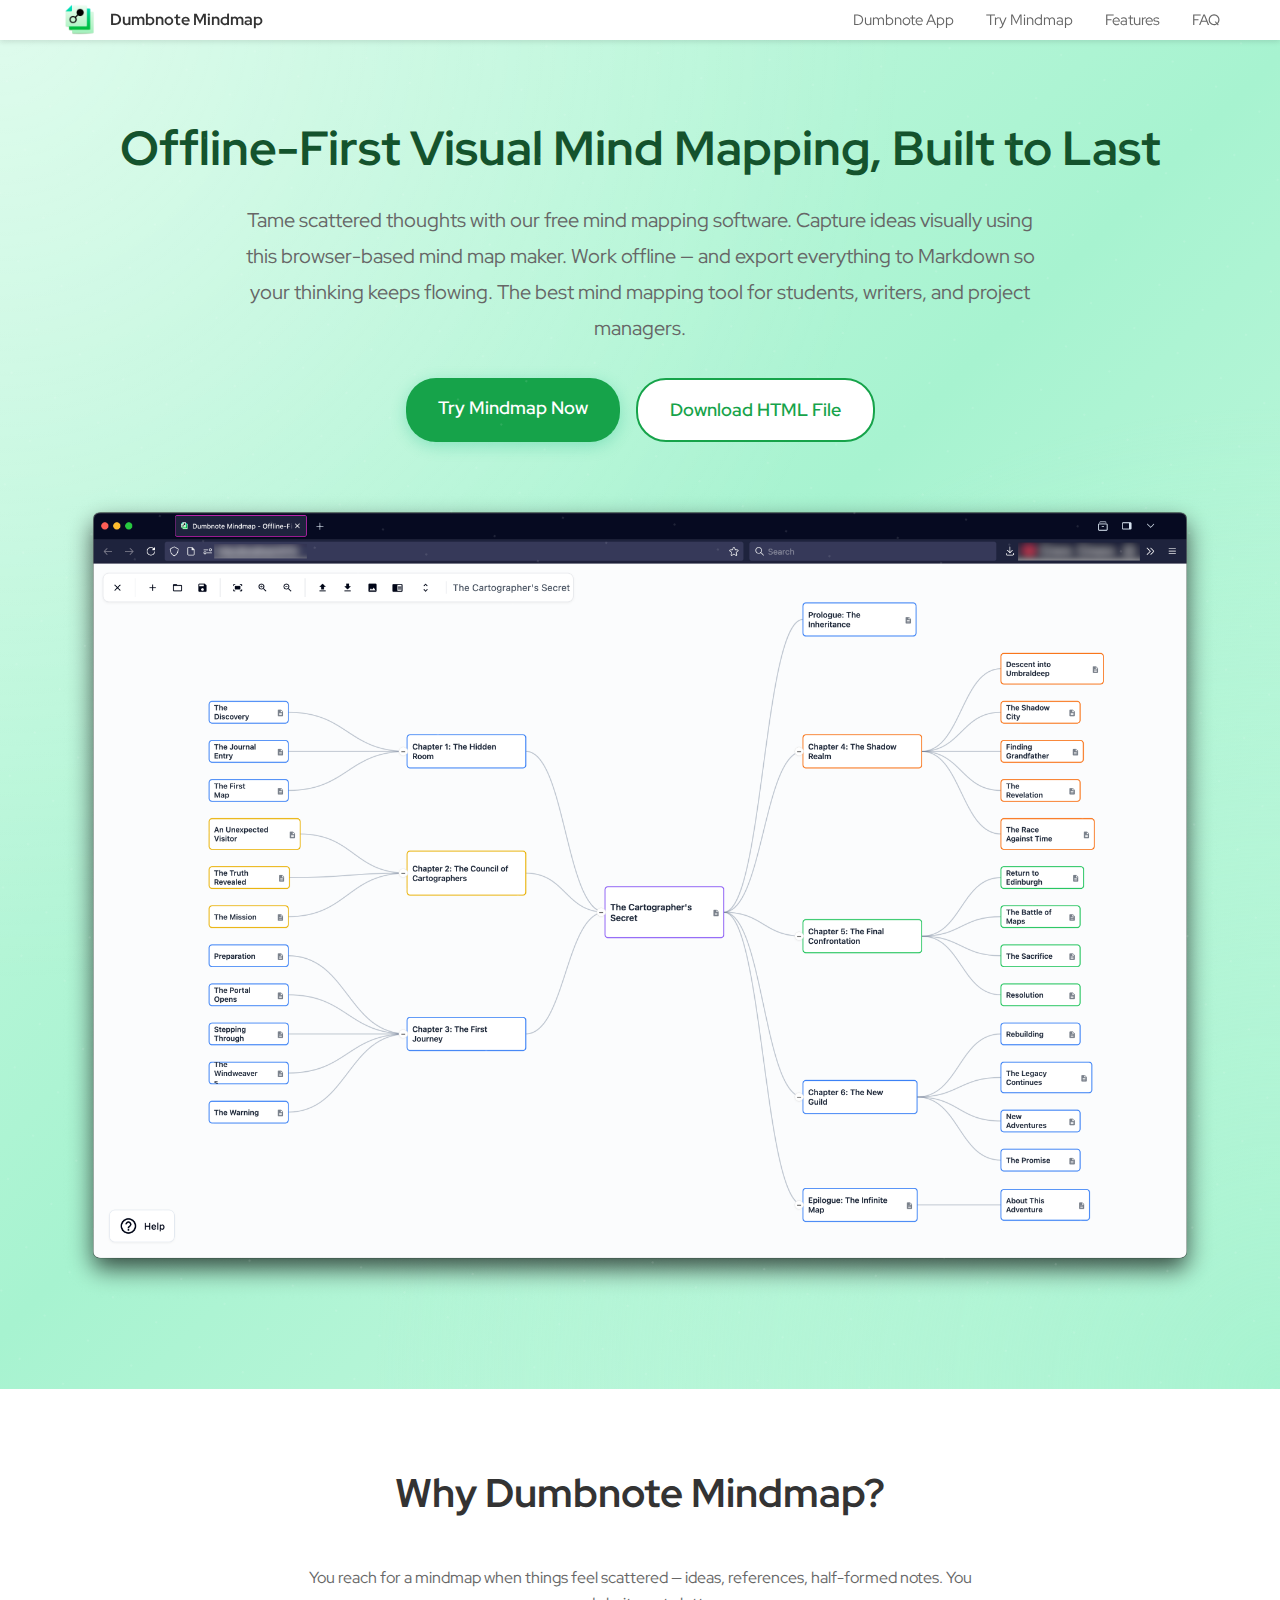
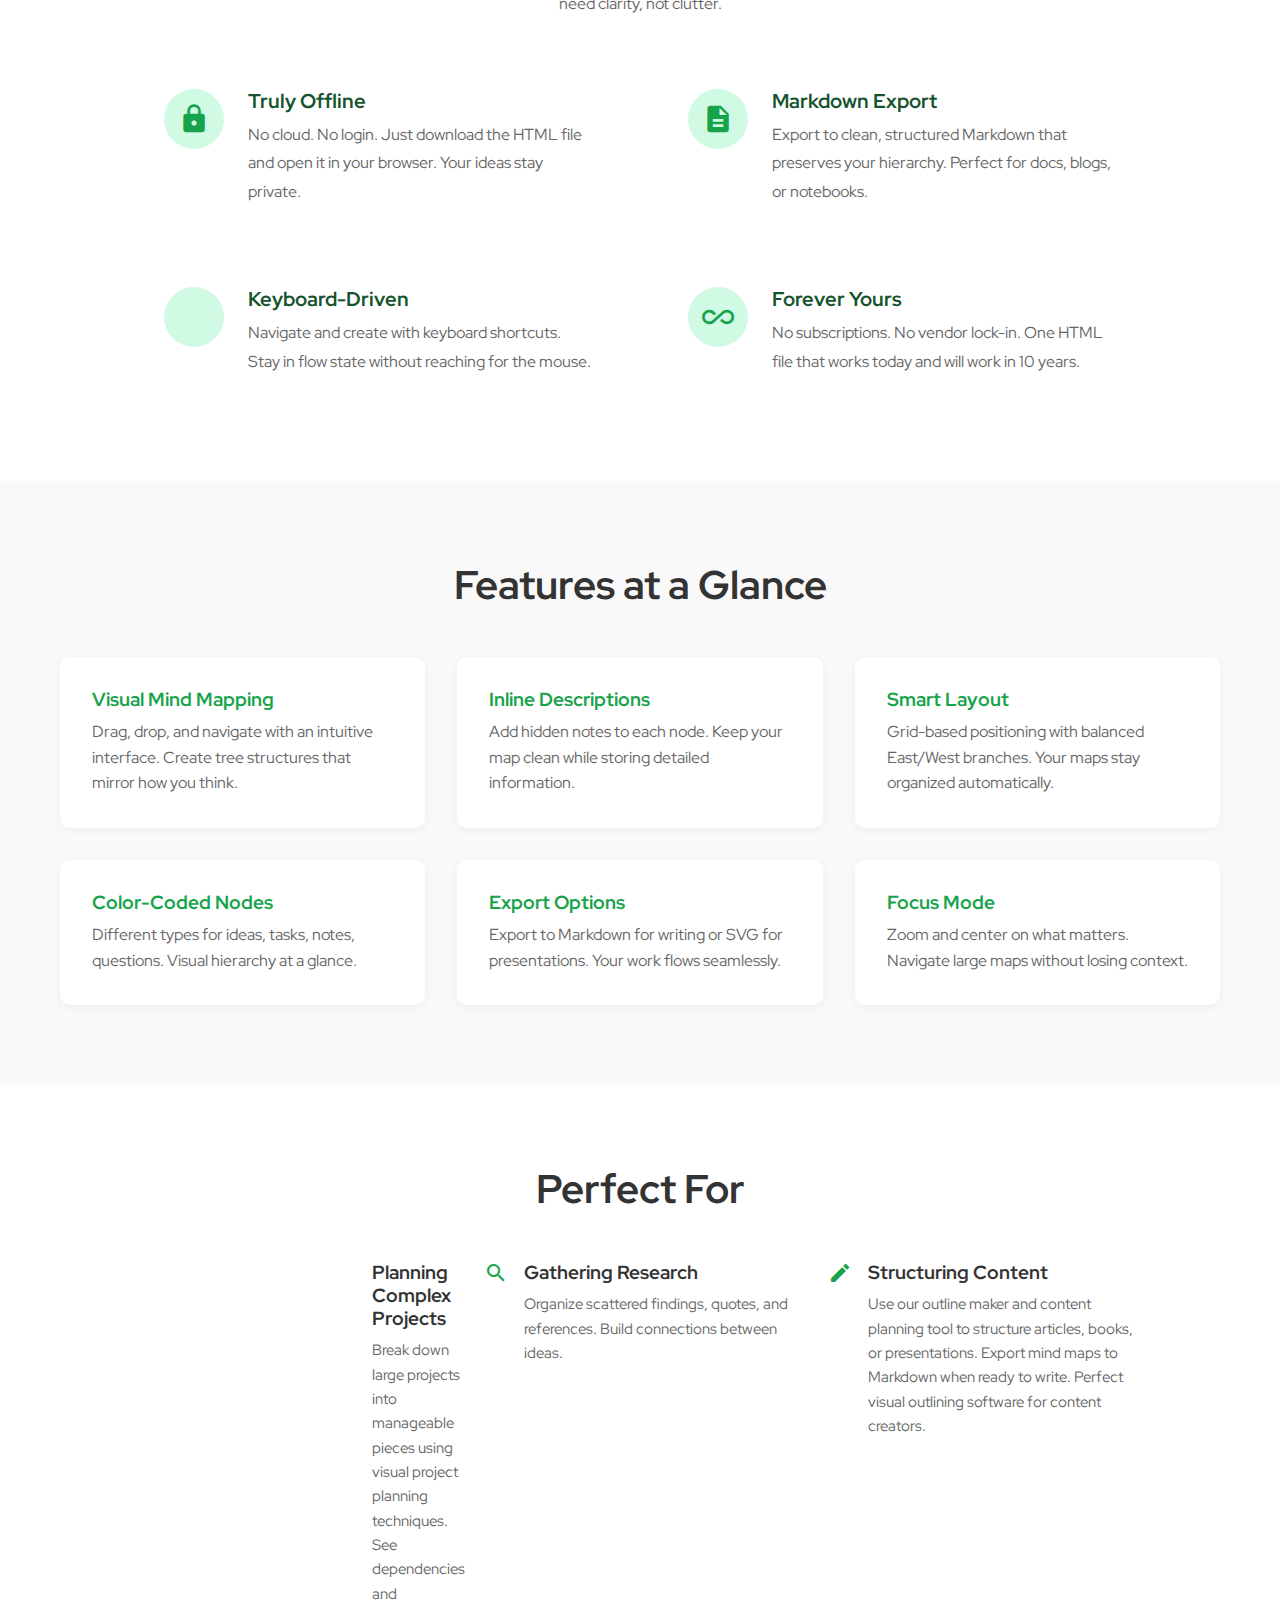
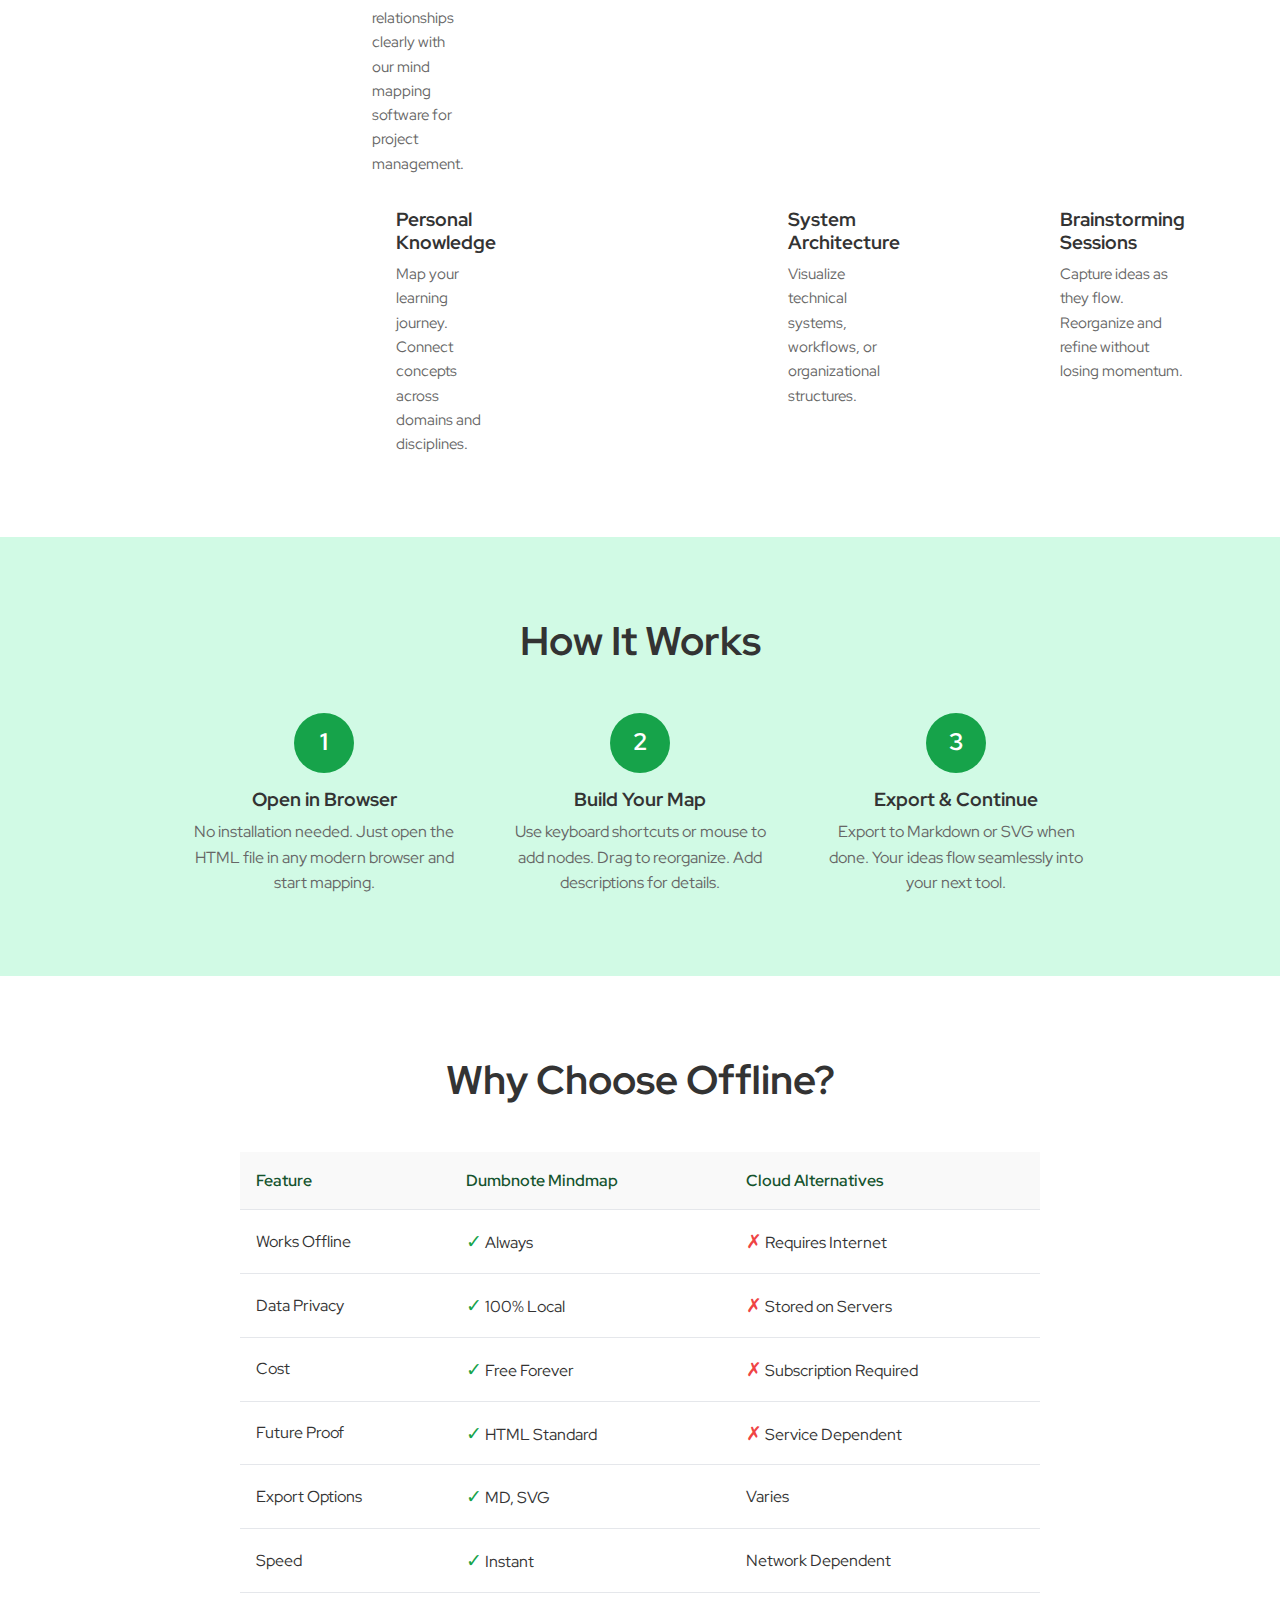
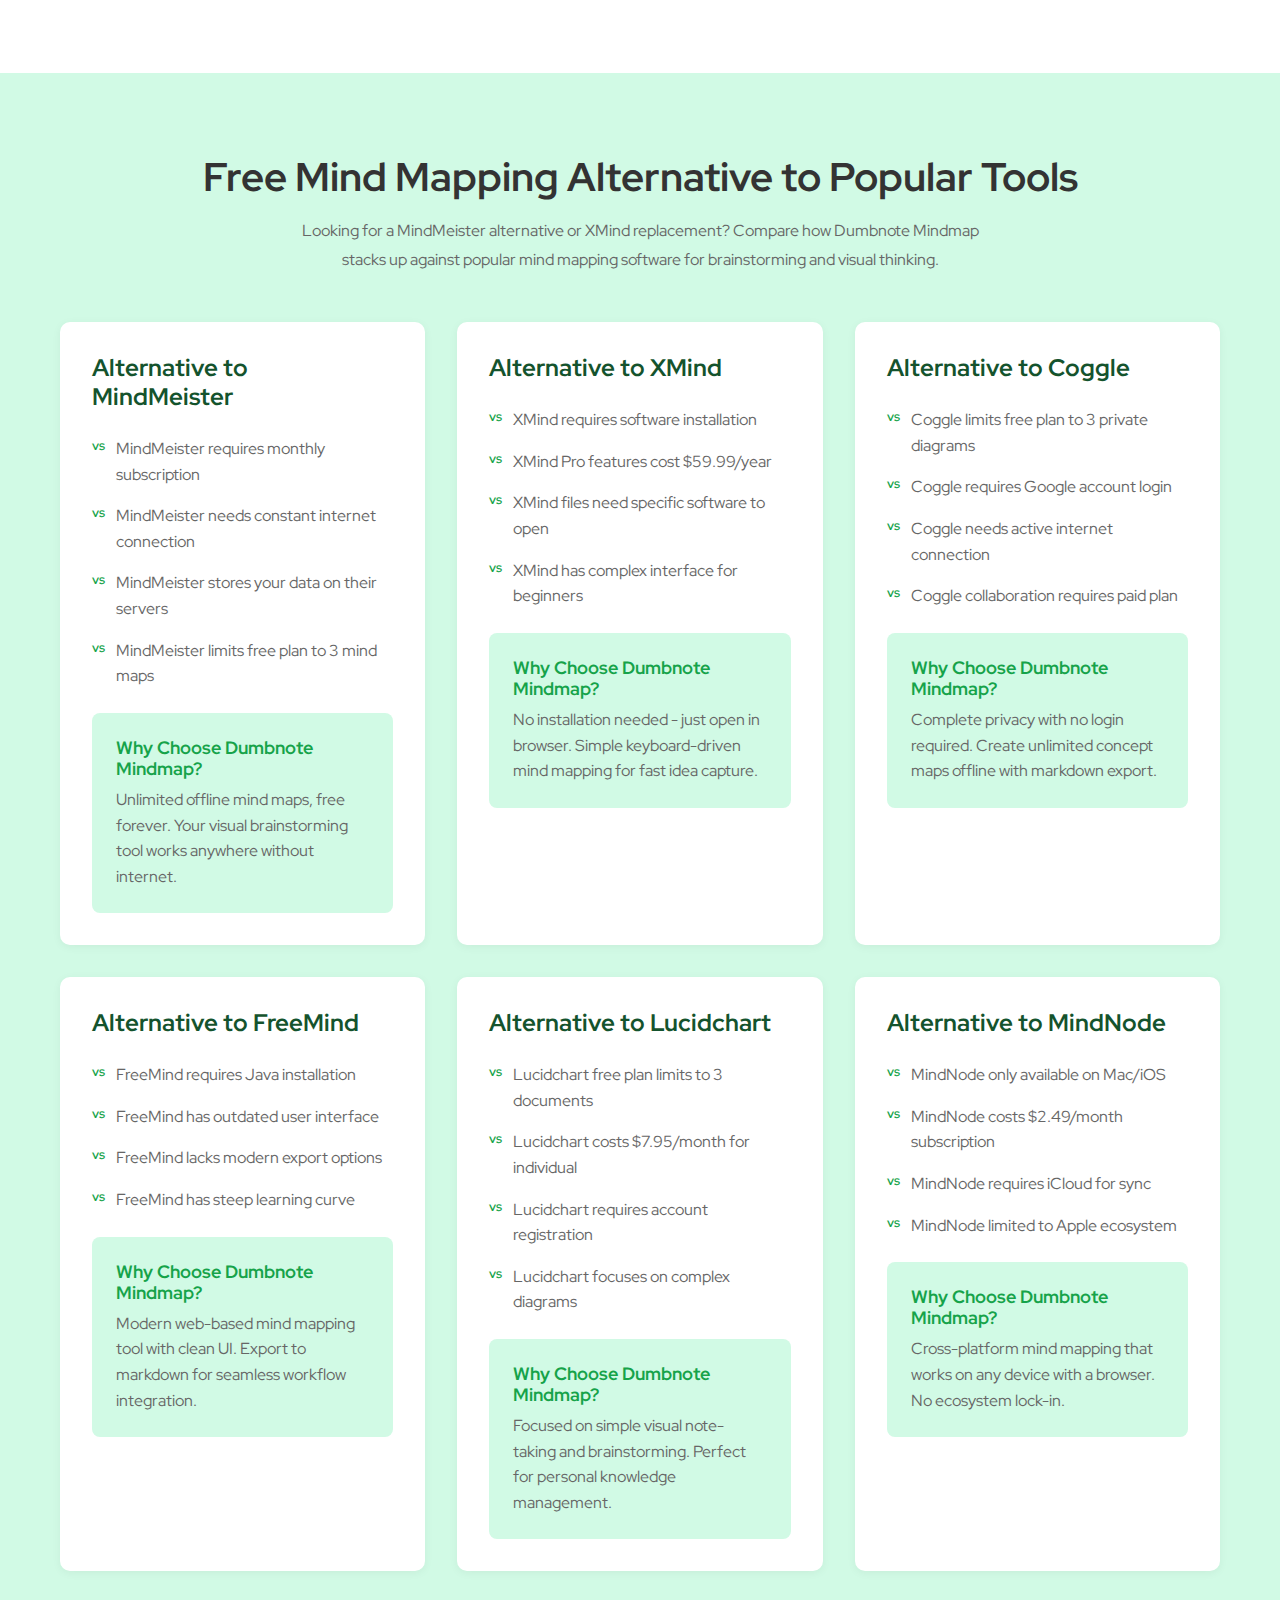
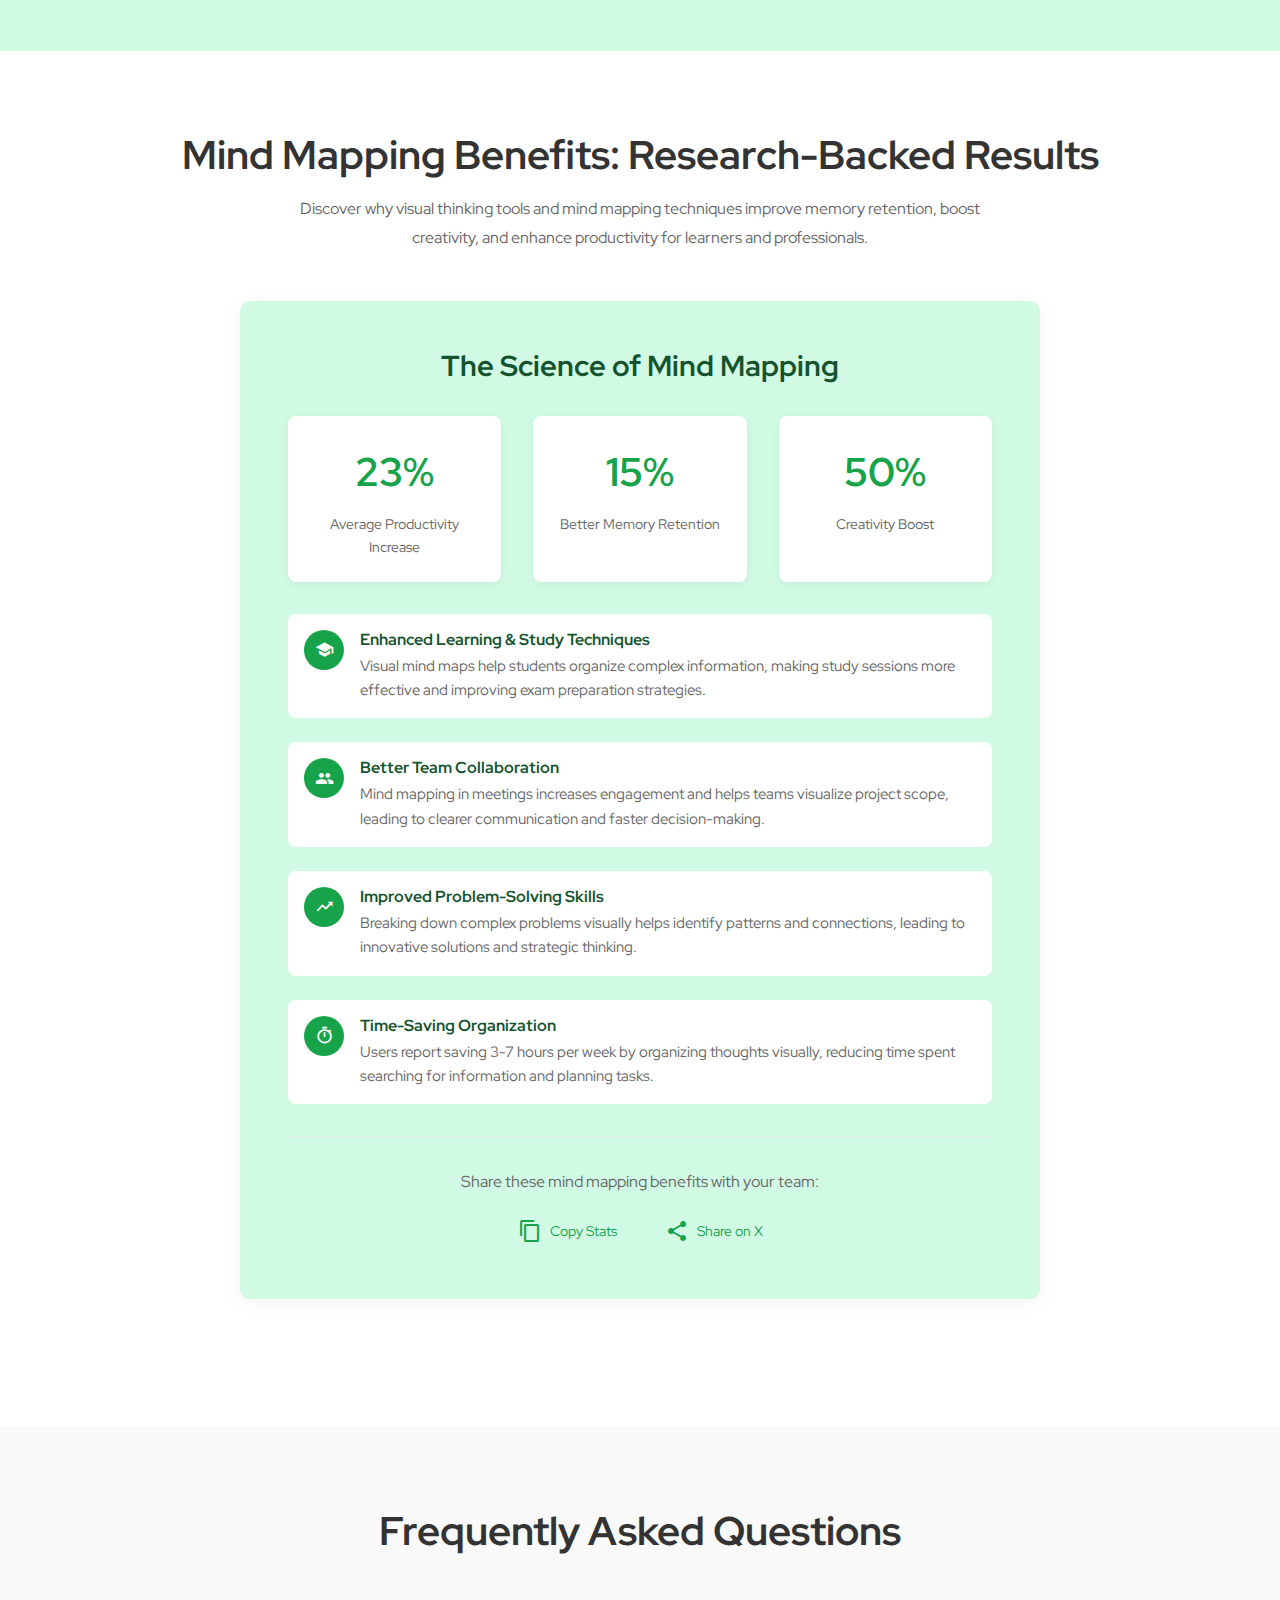
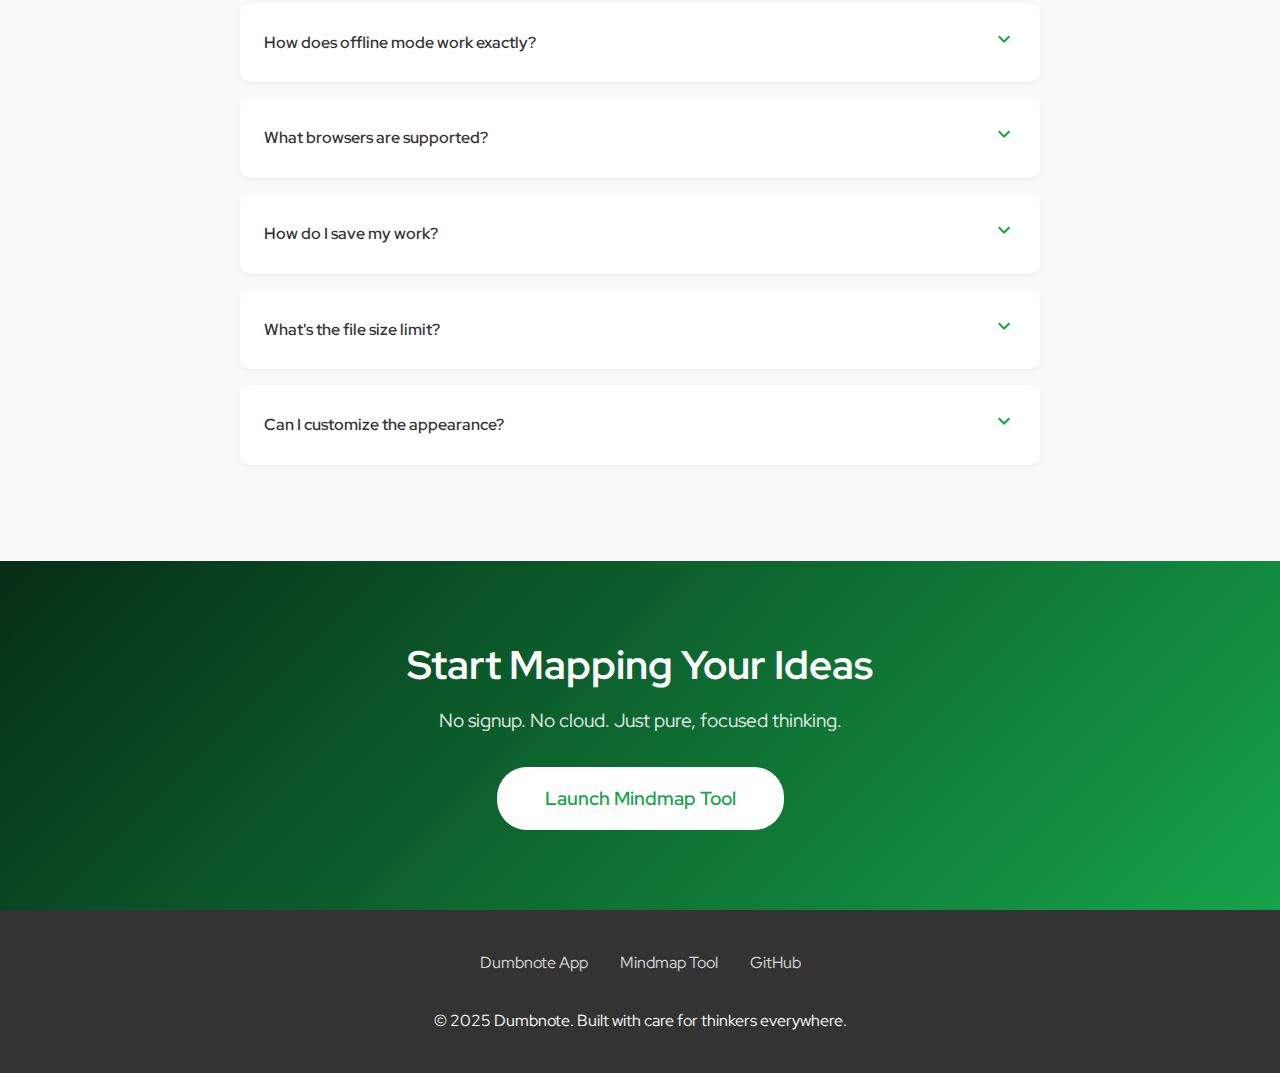
<file: mindmap/landing.html>
<!DOCTYPE html>
<html lang="en">
  <head>
    <meta charset="UTF-8" />
    <meta name="viewport" content="width=device-width, initial-scale=1.0" />

    <!-- Primary Meta Tags -->
    <title>
      Free Offline Mind Mapping Tool - Visual Thinking & Note Taking | Dumbnote
      Mindmap
    </title>
    <meta
      name="title"
      content="Free Offline Mind Mapping Tool - Visual Thinking & Note Taking | Dumbnote Mindmap"
    />
    <meta
      name="description"
      content="Create visual mind maps offline with Dumbnote Mindmap. No login required. Export to Markdown. Keyboard-driven interface for fast brainstorming and project planning. Download once, use forever."
    />
    <meta
      name="keywords"
      content="mind mapping, visual thinking, offline mindmap, markdown export, productivity tool, brainstorming software, mind map maker, visual note taking, project planning tool, knowledge management, free mind map, offline productivity, visual organization, idea mapping, concept mapping"
    />
    <meta name="author" content="Dumbnote" />
    <meta name="robots" content="index, follow" />
    <meta name="language" content="English" />
    <link rel="canonical" href="https://dumbnote.app/mindmap/" />

    <!-- Open Graph / Facebook -->
    <meta property="og:type" content="website" />
    <meta property="og:url" content="https://dumbnote.app/mindmap/" />
    <meta
      property="og:title"
      content="Free Offline Mind Mapping Tool - Visual Thinking & Note Taking | Dumbnote Mindmap"
    />
    <meta
      property="og:description"
      content="Create visual mind maps offline with Dumbnote Mindmap. No login required. Export to Markdown. Download once, use forever."
    />
    <meta
      property="og:image"
      content="https://dumbnote.app/assets/images/dumbnote-mindmap-screenshot.png"
    />
    <meta property="og:image:width" content="1200" />
    <meta property="og:image:height" content="630" />

    <!-- Twitter -->
    <meta property="twitter:card" content="summary_large_image" />
    <meta property="twitter:url" content="https://dumbnote.app/mindmap/" />
    <meta
      property="twitter:title"
      content="Free Offline Mind Mapping Tool - Visual Thinking & Note Taking | Dumbnote Mindmap"
    />
    <meta
      property="twitter:description"
      content="Create visual mind maps offline with Dumbnote Mindmap. No login required. Export to Markdown. Download once, use forever."
    />
    <meta
      property="twitter:image"
      content="https://dumbnote.app/assets/images/dumbnote-mindmap-screenshot.png"
    />

    <!-- Favicon -->
    <link rel="icon" type="image/png" href="./favicon.png" />

    <!-- Google Search Console Verification -->
    <meta
      name="google-site-verification"
      content="w-q1C0_urJSBD7HNJvhUfzWRxzV25vnBFEYJ6PW2iLM"
    />
    <meta
      name="google-site-verification"
      content="QMdOVOUIFjdCz_CgTbvXa0iQb6-JRYZo1ovJ-d8pwRg"
    />

    <!-- Fonts -->
    <link
      href="https://fonts.googleapis.com/css2?family=Red+Hat+Display:wght@400;500;600;700;900&display=swap"
      rel="stylesheet"
    />
    <link
      href="https://fonts.googleapis.com/icon?family=Material+Icons"
      rel="stylesheet"
    />

    <!-- Structured Data -->
    <script type="application/ld+json">
      {
        "@context": "https://schema.org",
        "@type": "SoftwareApplication",
        "name": "Dumbnote Mindmap",
        "applicationCategory": "ProductivityApplication",
        "operatingSystem": "Web Browser",
        "description": "Free offline mind mapping tool for visual thinking and note-taking. Create, organize, and export mind maps to Markdown.",
        "url": "https://dumbnote.app/mindmap",
        "author": {
          "@type": "Organization",
          "name": "Dumbnote"
        },
        "offers": {
          "@type": "Offer",
          "price": "0",
          "priceCurrency": "USD"
        },
        "aggregateRating": {
          "@type": "AggregateRating",
          "ratingValue": "4.8",
          "ratingCount": "156"
        },
        "featureList": [
          "Offline-first functionality",
          "Visual mind mapping",
          "Markdown export",
          "Keyboard navigation",
          "SVG export",
          "Drag and drop interface",
          "Multiple node types",
          "No login required",
          "Privacy-focused"
        ],
        "screenshot": "https://dumbnote.app/assets/images/dumbnote-mindmap-screenshot.png"
      }
    </script>

    <style>
      /* Reset and Base Styles */
      * {
        margin: 0;
        padding: 0;
        box-sizing: border-box;
      }

      body {
        font-family: "Red Hat Display", sans-serif;
        color: #333;
        line-height: 1.6;
        background-color: #f9f9f9;
      }

      h1,
      h2,
      h3,
      h4,
      h5,
      h6 {
        font-family: "Red Hat Display", sans-serif;
        font-weight: 700;
        line-height: 1.2;
        margin-bottom: 1rem;
      }

      .container {
        max-width: 1200px;
        margin: 0 auto;
        padding: 0 20px;
      }

      /* Color Options - Uncomment the set you prefer */

      /* Option 1: Vibrant Emerald (Current - Enhanced) */
      :root {
        --primary-green: #10b981;
        --primary-green-hover: #059669;
        --primary-green-dark: #166534;
        --primary-green-light-bg: #f0fdf4;
        --primary-green-light: #dcfce7;
        --primary-green-darkest: #065f46;
      }

      /* TEST: Try Option 2 - Bold Forest Green (Stronger) */
      :root {
        --primary-green: #16a34a;
        --primary-green-hover: #15803d;
        --primary-green-dark: #14532d;
        --primary-green-light-bg: #d1fae5; /* Stronger light green background */
        --primary-green-light: #a7f3d0; /* More saturated light green */
        --primary-green-darkest: #052e16;
      }

      /* Option 2: Bold Forest Green 
      :root {
        --primary-green: #16a34a;
        --primary-green-hover: #15803d;
        --primary-green-dark: #14532d;
        --primary-green-light-bg: #f0fdf4;
        --primary-green-light: #dcfce7;
        --primary-green-darkest: #052e16;
      }
      */

      /* Option 3: Vivid Lime Green
      :root {
        --primary-green: #65a30d;
        --primary-green-hover: #4d7c0f;
        --primary-green-dark: #365314;
        --primary-green-light-bg: #f7fee7;
        --primary-green-light: #ecfccb;
        --primary-green-darkest: #1a2e05;
      }
      */

      /* Option 4: Electric Teal
      :root {
        --primary-green: #14b8a6;
        --primary-green-hover: #0d9488;
        --primary-green-dark: #134e4a;
        --primary-green-light-bg: #f0fdfa;
        --primary-green-light: #ccfbf1;
        --primary-green-darkest: #042f2e;
      }
      */

      /* Header */
      header {
        background-color: #fff;
        box-shadow: 0 2px 5px rgba(0, 0, 0, 0.1);
        position: fixed;
        width: 100%;
        top: 0;
        z-index: 1000;
      }

      nav {
        display: flex;
        justify-content: space-between;
        align-items: center;
        padding: 1rem 0;
      }

      .logo {
        display: flex;
        align-items: center;
        text-decoration: none;
        color: #333;
        font-weight: 700;
        font-size: 1rem;
      }

      .logo img {
        width: 40px;
        height: 40px;
        margin-right: 10px;
      }

      .nav-links {
        display: flex;
        gap: 2rem;
        list-style: none;
      }

      .nav-links a {
        text-decoration: none;
        color: #666;
        transition: color 0.3s;
        font-size: 15px;
      }

      .nav-links a:hover {
        color: var(--primary-green);
      }

      /* Hero Section */
      .hero {
        padding: 120px 0 80px;
        background: radial-gradient(
            ellipse at top left,
            rgba(255, 255, 255, 0.3) 0%,
            transparent 50%
          ),
          radial-gradient(
            ellipse at bottom right,
            var(--primary-green-light) 0%,
            transparent 50%
          ),
          linear-gradient(
            135deg,
            var(--primary-green-light-bg) 0%,
            var(--primary-green-light) 50%,
            var(--primary-green-light-bg) 100%
          );
        text-align: center;
        position: relative;
        overflow: hidden;
      }

      .hero::before {
        content: "";
        position: absolute;
        top: -50%;
        right: -50%;
        width: 200%;
        height: 200%;
        background: radial-gradient(
          circle,
          rgba(255, 255, 255, 0.1) 1px,
          transparent 1px
        );
        background-size: 50px 50px;
        transform: rotate(30deg);
        pointer-events: none;
        animation: subtle-shift 20s ease-in-out infinite;
      }

      @keyframes subtle-shift {
        0%,
        100% {
          transform: rotate(30deg) translateX(0);
        }
        50% {
          transform: rotate(30deg) translateX(-30px);
        }
      }

      .hero h1 {
        font-size: 3rem;
        color: var(--primary-green-dark);
        margin-bottom: 1.5rem;
      }

      .hero .subtitle {
        font-size: 1.25rem;
        color: #666;
        max-width: 800px;
        margin: 0 auto 2rem;
        line-height: 1.8;
      }

      .hero-buttons {
        display: flex;
        gap: 1rem;
        justify-content: center;
        flex-wrap: wrap;
        margin-bottom: 3rem;
      }

      .btn {
        display: inline-block;
        padding: 1rem 2rem;
        text-decoration: none;
        border-radius: 30px;
        font-weight: 600;
        transition: all 0.3s;
        font-size: 1.1rem;
      }

      .btn-primary {
        background-color: var(--primary-green);
        color: white;
        box-shadow: 0 4px 15px rgba(16, 185, 129, 0.3);
      }

      .btn-primary:hover {
        background-color: var(--primary-green-hover);
        transform: translateY(-2px);
        box-shadow: 0 6px 20px rgba(16, 185, 129, 0.4);
      }

      .btn-secondary {
        background-color: white;
        color: var(--primary-green);
        border: 2px solid var(--primary-green);
      }

      .btn-secondary:hover {
        background-color: var(--primary-green-light-bg);
        transform: translateY(-2px);
      }

      .hero-image {
        max-width: 100%;
        border-radius: 10px;
        /*  box-shadow: 0 10px 30px rgba(0, 0, 0, 0.1);  */
      }

      /* Value Props Section */
      .value-props {
        padding: 80px 0;
        background-color: white;
      }

      .value-props h2 {
        text-align: center;
        font-size: 2.5rem;
        margin-bottom: 3rem;
      }

      .props-grid {
        display: grid;
        grid-template-columns: repeat(2, 1fr);
        gap: 2rem 3rem;
        margin-bottom: 3rem;
        max-width: 1000px;
        margin: 0 auto;
      }

      .prop-card {
        display: flex;
        align-items: flex-start;
        gap: 1.5rem;
        padding: 1.5rem;
      }

      .prop-icon {
        width: 60px;
        height: 60px;
        flex-shrink: 0;
        background-color: var(--primary-green-light-bg);
        border-radius: 50%;
        display: flex;
        align-items: center;
        justify-content: center;
      }

      .prop-icon .material-icons {
        font-size: 2rem;
        color: var(--primary-green);
      }

      .prop-content {
        flex: 1;
      }

      .prop-card h3 {
        color: var(--primary-green-dark);
        margin-bottom: 0.5rem;
        font-size: 1.25rem;
      }

      .prop-card p {
        color: #666;
        line-height: 1.8;
        margin: 0;
      }

      /* Features Section */
      .features {
        padding: 80px 0;
        background-color: #f9f9f9;
      }

      .features h2 {
        text-align: center;
        font-size: 2.5rem;
        margin-bottom: 3rem;
      }

      .features-grid {
        display: grid;
        grid-template-columns: repeat(auto-fit, minmax(300px, 1fr));
        gap: 2rem;
      }

      .feature-item {
        background-color: white;
        padding: 2rem;
        border-radius: 10px;
        box-shadow: 0 2px 10px rgba(0, 0, 0, 0.05);
        transition: transform 0.3s;
      }

      .feature-item:hover {
        transform: translateY(-5px);
        box-shadow: 0 5px 20px rgba(0, 0, 0, 0.1);
      }

      .feature-item h3 {
        color: var(--primary-green);
        margin-bottom: 0.5rem;
      }

      .feature-item p {
        color: #666;
      }

      /* Use Cases Section */
      .use-cases {
        padding: 80px 0;
        background-color: white;
      }

      .use-cases h2 {
        text-align: center;
        font-size: 2.5rem;
        margin-bottom: 3rem;
      }

      .use-cases-list {
        display: grid;
        grid-template-columns: repeat(auto-fit, minmax(300px, 1fr));
        gap: 2rem;
        max-width: 1000px;
        margin: 0 auto;
      }

      .use-case {
        display: flex;
        align-items: flex-start;
        gap: 1rem;
      }

      .use-case-icon {
        flex-shrink: 0;
      }

      .use-case-icon .material-icons {
        color: var(--primary-green);
        font-size: 1.5rem;
      }

      .use-case h3 {
        font-size: 1.2rem;
        margin-bottom: 0.5rem;
      }

      .use-case p {
        color: #666;
        font-size: 0.95rem;
      }

      /* How It Works Section */
      .how-it-works {
        padding: 80px 0;
        background-color: var(--primary-green-light-bg);
      }

      .how-it-works h2 {
        text-align: center;
        font-size: 2.5rem;
        margin-bottom: 3rem;
      }

      .steps {
        display: grid;
        grid-template-columns: repeat(auto-fit, minmax(250px, 1fr));
        gap: 3rem;
        max-width: 900px;
        margin: 0 auto;
      }

      .step {
        text-align: center;
      }

      .step-number {
        width: 60px;
        height: 60px;
        background-color: var(--primary-green);
        color: white;
        border-radius: 50%;
        display: flex;
        align-items: center;
        justify-content: center;
        font-size: 1.5rem;
        font-weight: 700;
        margin: 0 auto 1rem;
      }

      .step h3 {
        margin-bottom: 0.5rem;
      }

      .step p {
        color: #666;
      }

      /* Comparison Section */
      .comparison {
        padding: 80px 0;
        background-color: white;
      }

      .comparison h2 {
        text-align: center;
        font-size: 2.5rem;
        margin-bottom: 3rem;
      }

      .comparison-table {
        max-width: 800px;
        margin: 0 auto;
        overflow-x: auto;
      }

      table {
        width: 100%;
        border-collapse: collapse;
        background-color: white;
        box-shadow: 0 2px 10px rgba(0, 0, 0, 0.05);
      }

      th,
      td {
        padding: 1rem;
        text-align: left;
        border-bottom: 1px solid #e5e7eb;
      }

      th {
        background-color: #f9f9f9;
        font-weight: 600;
        color: var(--primary-green-dark);
      }

      .check {
        color: var(--primary-green);
        font-size: 1.2rem;
      }

      .cross {
        color: #ef4444;
        font-size: 1.2rem;
      }

      /* Alternatives Section */
      .alternatives {
        padding: 80px 0;
        background-color: var(--primary-green-light-bg);
      }

      .alternatives h2 {
        text-align: center;
        font-size: 2.5rem;
        margin-bottom: 1rem;
      }

      .alternatives-subtitle {
        text-align: center;
        color: #666;
        max-width: 700px;
        margin: 0 auto 3rem;
        line-height: 1.8;
      }

      .alternatives-grid {
        display: grid;
        grid-template-columns: repeat(auto-fit, minmax(300px, 1fr));
        gap: 2rem;
        max-width: 1200px;
        margin: 0 auto;
      }

      .alternative-card {
        background-color: white;
        padding: 2rem;
        border-radius: 10px;
        box-shadow: 0 2px 10px rgba(0, 0, 0, 0.05);
      }

      .alternative-card h3 {
        color: var(--primary-green-dark);
        margin-bottom: 1rem;
        font-size: 1.5rem;
      }

      .alternative-features {
        list-style: none;
        padding: 0;
        margin: 1rem 0;
      }

      .alternative-features li {
        padding: 0.5rem 0;
        color: #666;
        position: relative;
        padding-left: 1.5rem;
      }

      .alternative-features li:before {
        content: "vs";
        position: absolute;
        left: 0;
        color: var(--primary-green);
        font-weight: 600;
        font-size: 0.8rem;
      }

      .why-dumbnote {
        background-color: var(--primary-green-light-bg);
        padding: 1.5rem;
        border-radius: 8px;
        margin-top: 1rem;
      }

      .why-dumbnote h4 {
        color: var(--primary-green);
        margin-bottom: 0.5rem;
        font-size: 1.1rem;
      }

      .why-dumbnote p {
        margin: 0;
        color: #666;
      }

      /* Infographics Section */
      .infographics {
        padding: 80px 0;
        background-color: #fff;
      }

      .infographics h2 {
        text-align: center;
        font-size: 2.5rem;
        margin-bottom: 1rem;
      }

      .infographics-subtitle {
        text-align: center;
        color: #666;
        max-width: 700px;
        margin: 0 auto 3rem;
        line-height: 1.8;
      }

      .infographic-container {
        max-width: 800px;
        margin: 0 auto 3rem;
        background-color: var(--primary-green-light-bg);
        border-radius: 10px;
        padding: 3rem;
        box-shadow: 0 4px 20px rgba(0, 0, 0, 0.05);
      }

      .infographic-title {
        text-align: center;
        color: var(--primary-green-dark);
        font-size: 1.8rem;
        margin-bottom: 2rem;
      }

      .stats-grid {
        display: grid;
        grid-template-columns: repeat(auto-fit, minmax(200px, 1fr));
        gap: 2rem;
        margin-bottom: 2rem;
      }

      .stat-card {
        text-align: center;
        padding: 1.5rem;
        background-color: white;
        border-radius: 8px;
        box-shadow: 0 2px 10px rgba(0, 0, 0, 0.05);
      }

      .stat-number {
        font-size: 2.5rem;
        font-weight: 700;
        color: var(--primary-green);
        margin-bottom: 0.5rem;
      }

      .stat-label {
        color: #666;
        font-size: 0.9rem;
      }

      .benefits-list {
        list-style: none;
        padding: 0;
        margin: 2rem 0;
      }

      .benefit-item {
        display: flex;
        align-items: flex-start;
        gap: 1rem;
        margin-bottom: 1.5rem;
        padding: 1rem;
        background-color: white;
        border-radius: 8px;
      }

      .benefit-icon {
        flex-shrink: 0;
        width: 40px;
        height: 40px;
        background-color: var(--primary-green);
        border-radius: 50%;
        display: flex;
        align-items: center;
        justify-content: center;
      }

      .benefit-icon .material-icons {
        color: white;
        font-size: 1.2rem;
      }

      .benefit-content h4 {
        color: var(--primary-green-dark);
        margin-bottom: 0.3rem;
      }

      .benefit-content p {
        color: #666;
        margin: 0;
        font-size: 0.95rem;
      }

      .share-section {
        text-align: center;
        margin-top: 2rem;
        padding-top: 2rem;
        border-top: 1px solid #e5e7eb;
      }

      .share-text {
        color: #666;
        margin-bottom: 1rem;
      }

      .share-buttons {
        display: flex;
        gap: 1rem;
        justify-content: center;
      }

      .share-btn {
        display: inline-flex;
        align-items: center;
        gap: 0.5rem;
        padding: 0.5rem 1rem;
        background-color: var(--primary-green-light-bg);
        color: var(--primary-green);
        text-decoration: none;
        border-radius: 5px;
        transition: all 0.3s;
        font-size: 0.9rem;
      }

      .share-btn:hover {
        background-color: var(--primary-green);
        color: white;
      }

      /* FAQ Section */
      .faq {
        padding: 80px 0;
        background-color: #f9f9f9;
      }

      .faq h2 {
        text-align: center;
        font-size: 2.5rem;
        margin-bottom: 3rem;
      }

      .faq-list {
        max-width: 800px;
        margin: 0 auto;
      }

      .faq-item {
        background-color: white;
        margin-bottom: 1rem;
        border-radius: 10px;
        overflow: hidden;
        box-shadow: 0 2px 5px rgba(0, 0, 0, 0.05);
      }

      .faq-question {
        padding: 1.5rem;
        cursor: pointer;
        display: flex;
        justify-content: space-between;
        align-items: center;
        font-weight: 600;
        transition: background-color 0.3s;
      }

      .faq-question:hover {
        background-color: var(--primary-green-light-bg);
      }

      .faq-answer {
        padding: 0 1.5rem;
        max-height: 0;
        overflow: hidden;
        transition: max-height 0.3s, padding 0.3s;
      }

      .faq-item.active .faq-answer {
        max-height: 300px;
        padding: 0 1.5rem 1.5rem;
      }

      .faq-toggle {
        transition: transform 0.3s;
      }

      .faq-toggle .material-icons {
        font-size: 1.5rem;
        color: var(--primary-green);
      }

      .faq-item.active .faq-toggle {
        transform: rotate(180deg);
      }

      /* CTA Section */
      .cta {
        padding: 80px 0;
        background: linear-gradient(
          135deg,
          var(--primary-green-darkest) 0%,
          var(--primary-green) 100%
        );
        text-align: center;
        color: white;
      }

      .cta h2 {
        font-size: 2.5rem;
        margin-bottom: 1rem;
      }

      .cta p {
        font-size: 1.2rem;
        margin-bottom: 2rem;
        opacity: 0.9;
      }

      .cta .btn {
        background-color: white;
        color: var(--primary-green);
        font-size: 1.2rem;
        padding: 1rem 3rem;
      }

      .cta .btn:hover {
        background-color: var(--primary-green-light-bg);
      }

      /* Footer */
      footer {
        background-color: #333;
        color: white;
        padding: 40px 0;
        text-align: center;
      }

      .footer-links {
        display: flex;
        justify-content: center;
        gap: 2rem;
        margin-bottom: 2rem;
        flex-wrap: wrap;
      }

      .footer-links a {
        color: white;
        text-decoration: none;
        opacity: 0.8;
        transition: opacity 0.3s;
      }

      .footer-links a:hover {
        opacity: 1;
      }

      /* Responsive Design */
      @media (max-width: 768px) {
        .hero h1 {
          font-size: 2rem;
        }

        .hero .subtitle {
          font-size: 1.1rem;
        }

        .hero-buttons {
          flex-direction: column;
          align-items: center;
        }

        .nav-links {
          display: none;
        }

        .props-grid {
          grid-template-columns: 1fr;
          gap: 1.5rem;
        }

        .alternatives-grid {
          grid-template-columns: 1fr;
        }

        .stats-grid {
          grid-template-columns: 1fr;
          gap: 1rem;
        }

        .infographic-container {
          padding: 2rem;
        }

        .share-buttons {
          flex-direction: column;
          align-items: center;
        }

        .comparison-table {
          font-size: 0.9rem;
        }

        th,
        td {
          padding: 0.5rem;
        }
      }
    </style>
  </head>
  <body>
    <!-- Header -->
    <header>
      <nav class="container">
        <a href="/" class="logo">
          <img src="./favicon.png" alt="Dumbnote Mindmap Logo" />
          Dumbnote Mindmap
        </a>
        <ul class="nav-links">
          <li><a href="https://dumbnote.app">Dumbnote App</a></li>
          <li><a href="https://dumbnote.app/mindmap">Try Mindmap</a></li>
          <li><a href="#features">Features</a></li>
          <li><a href="#faq">FAQ</a></li>
        </ul>
      </nav>
    </header>

    <!-- Hero Section -->
    <section class="hero">
      <div class="container">
        <h1>Offline-First Visual Mind Mapping, Built to Last</h1>
        <p class="subtitle">
          Tame scattered thoughts with our free mind mapping software. Capture
          ideas visually using this browser-based mind map maker. Work offline —
          and export everything to Markdown so your thinking keeps flowing. The
          best mind mapping tool for students, writers, and project managers.
        </p>
        <div class="hero-buttons">
          <a href="https://dumbnote.app/mindmap" class="btn btn-primary"
            >Try Mindmap Now</a
          >
          <a
            href="./index.html"
            download="dumbnote-mindmap.html"
            class="btn btn-secondary"
            >Download HTML File</a
          >
        </div>
        <img
          src="../assets/images/dumbnote-mindmap-screenshot.png"
          alt="Dumbnote Mindmap in action - visual mind mapping interface"
          class="hero-image"
        />
      </div>
    </section>

    <!-- Value Props Section -->
    <section class="value-props">
      <div class="container">
        <h2>Why Dumbnote Mindmap?</h2>
        <p
          style="
            text-align: center;
            color: #666;
            max-width: 700px;
            margin: 0 auto 3rem;
          "
        >
          You reach for a mindmap when things feel scattered — ideas,
          references, half-formed notes. You need clarity, not clutter.
        </p>
        <div class="props-grid">
          <div class="prop-card">
            <div class="prop-icon">
              <span class="material-icons">lock</span>
            </div>
            <div class="prop-content">
              <h3>Truly Offline</h3>
              <p>
                No cloud. No login. Just download the HTML file and open it in
                your browser. Your ideas stay private.
              </p>
            </div>
          </div>
          <div class="prop-card">
            <div class="prop-icon">
              <span class="material-icons">description</span>
            </div>
            <div class="prop-content">
              <h3>Markdown Export</h3>
              <p>
                Export to clean, structured Markdown that preserves your
                hierarchy. Perfect for docs, blogs, or notebooks.
              </p>
            </div>
          </div>
          <div class="prop-card">
            <div class="prop-icon">
              <span class="material-icons">bolt</span>
            </div>
            <div class="prop-content">
              <h3>Keyboard-Driven</h3>
              <p>
                Navigate and create with keyboard shortcuts. Stay in flow state
                without reaching for the mouse.
              </p>
            </div>
          </div>
          <div class="prop-card">
            <div class="prop-icon">
              <span class="material-icons">all_inclusive</span>
            </div>
            <div class="prop-content">
              <h3>Forever Yours</h3>
              <p>
                No subscriptions. No vendor lock-in. One HTML file that works
                today and will work in 10 years.
              </p>
            </div>
          </div>
        </div>
      </div>
    </section>

    <!-- Features Section -->
    <section class="features" id="features">
      <div class="container">
        <h2>Features at a Glance</h2>
        <div class="features-grid">
          <div class="feature-item">
            <h3>Visual Mind Mapping</h3>
            <p>
              Drag, drop, and navigate with an intuitive interface. Create tree
              structures that mirror how you think.
            </p>
          </div>
          <div class="feature-item">
            <h3>Inline Descriptions</h3>
            <p>
              Add hidden notes to each node. Keep your map clean while storing
              detailed information.
            </p>
          </div>
          <div class="feature-item">
            <h3>Smart Layout</h3>
            <p>
              Grid-based positioning with balanced East/West branches. Your maps
              stay organized automatically.
            </p>
          </div>
          <div class="feature-item">
            <h3>Color-Coded Nodes</h3>
            <p>
              Different types for ideas, tasks, notes, questions. Visual
              hierarchy at a glance.
            </p>
          </div>
          <div class="feature-item">
            <h3>Export Options</h3>
            <p>
              Export to Markdown for writing or SVG for presentations. Your work
              flows seamlessly.
            </p>
          </div>
          <div class="feature-item">
            <h3>Focus Mode</h3>
            <p>
              Zoom and center on what matters. Navigate large maps without
              losing context.
            </p>
          </div>
        </div>
      </div>
    </section>

    <!-- Use Cases Section -->
    <section class="use-cases">
      <div class="container">
        <h2>Perfect For</h2>
        <div class="use-cases-list">
          <div class="use-case">
            <span class="use-case-icon"
              ><span class="material-icons">analytics</span></span
            >
            <div>
              <h3>Planning Complex Projects</h3>
              <p>
                Break down large projects into manageable pieces using visual
                project planning techniques. See dependencies and relationships
                clearly with our mind mapping software for project management.
              </p>
            </div>
          </div>
          <div class="use-case">
            <span class="use-case-icon"
              ><span class="material-icons">search</span></span
            >
            <div>
              <h3>Gathering Research</h3>
              <p>
                Organize scattered findings, quotes, and references. Build
                connections between ideas.
              </p>
            </div>
          </div>
          <div class="use-case">
            <span class="use-case-icon"
              ><span class="material-icons">edit</span></span
            >
            <div>
              <h3>Structuring Content</h3>
              <p>
                Use our outline maker and content planning tool to structure
                articles, books, or presentations. Export mind maps to Markdown
                when ready to write. Perfect visual outlining software for
                content creators.
              </p>
            </div>
          </div>
          <div class="use-case">
            <span class="use-case-icon"
              ><span class="material-icons">psychology</span></span
            >
            <div>
              <h3>Personal Knowledge</h3>
              <p>
                Map your learning journey. Connect concepts across domains and
                disciplines.
              </p>
            </div>
          </div>
          <div class="use-case">
            <span class="use-case-icon"
              ><span class="material-icons">architecture</span></span
            >
            <div>
              <h3>System Architecture</h3>
              <p>
                Visualize technical systems, workflows, or organizational
                structures.
              </p>
            </div>
          </div>
          <div class="use-case">
            <span class="use-case-icon"
              ><span class="material-icons">lightbulb</span></span
            >
            <div>
              <h3>Brainstorming Sessions</h3>
              <p>
                Capture ideas as they flow. Reorganize and refine without losing
                momentum.
              </p>
            </div>
          </div>
        </div>
      </div>
    </section>

    <!-- How It Works Section -->
    <section class="how-it-works">
      <div class="container">
        <h2>How It Works</h2>
        <div class="steps">
          <div class="step">
            <div class="step-number">1</div>
            <h3>Open in Browser</h3>
            <p>
              No installation needed. Just open the HTML file in any modern
              browser and start mapping.
            </p>
          </div>
          <div class="step">
            <div class="step-number">2</div>
            <h3>Build Your Map</h3>
            <p>
              Use keyboard shortcuts or mouse to add nodes. Drag to reorganize.
              Add descriptions for details.
            </p>
          </div>
          <div class="step">
            <div class="step-number">3</div>
            <h3>Export & Continue</h3>
            <p>
              Export to Markdown or SVG when done. Your ideas flow seamlessly
              into your next tool.
            </p>
          </div>
        </div>
      </div>
    </section>

    <!-- Comparison Section -->
    <section class="comparison">
      <div class="container">
        <h2>Why Choose Offline?</h2>
        <div class="comparison-table">
          <table>
            <thead>
              <tr>
                <th>Feature</th>
                <th>Dumbnote Mindmap</th>
                <th>Cloud Alternatives</th>
              </tr>
            </thead>
            <tbody>
              <tr>
                <td>Works Offline</td>
                <td><span class="check">✓</span> Always</td>
                <td><span class="cross">✗</span> Requires Internet</td>
              </tr>
              <tr>
                <td>Data Privacy</td>
                <td><span class="check">✓</span> 100% Local</td>
                <td><span class="cross">✗</span> Stored on Servers</td>
              </tr>
              <tr>
                <td>Cost</td>
                <td><span class="check">✓</span> Free Forever</td>
                <td><span class="cross">✗</span> Subscription Required</td>
              </tr>
              <tr>
                <td>Future Proof</td>
                <td><span class="check">✓</span> HTML Standard</td>
                <td><span class="cross">✗</span> Service Dependent</td>
              </tr>
              <tr>
                <td>Export Options</td>
                <td><span class="check">✓</span> MD, SVG</td>
                <td>Varies</td>
              </tr>
              <tr>
                <td>Speed</td>
                <td><span class="check">✓</span> Instant</td>
                <td>Network Dependent</td>
              </tr>
            </tbody>
          </table>
        </div>
      </div>
    </section>

    <!-- Alternatives Section -->
    <section class="alternatives">
      <div class="container">
        <h2>Free Mind Mapping Alternative to Popular Tools</h2>
        <p class="alternatives-subtitle">
          Looking for a MindMeister alternative or XMind replacement? Compare
          how Dumbnote Mindmap stacks up against popular mind mapping software
          for brainstorming and visual thinking.
        </p>
        <div class="alternatives-grid">
          <div class="alternative-card">
            <h3>Alternative to MindMeister</h3>
            <ul class="alternative-features">
              <li>MindMeister requires monthly subscription</li>
              <li>MindMeister needs constant internet connection</li>
              <li>MindMeister stores your data on their servers</li>
              <li>MindMeister limits free plan to 3 mind maps</li>
            </ul>
            <div class="why-dumbnote">
              <h4>Why Choose Dumbnote Mindmap?</h4>
              <p>
                Unlimited offline mind maps, free forever. Your visual
                brainstorming tool works anywhere without internet.
              </p>
            </div>
          </div>

          <div class="alternative-card">
            <h3>Alternative to XMind</h3>
            <ul class="alternative-features">
              <li>XMind requires software installation</li>
              <li>XMind Pro features cost $59.99/year</li>
              <li>XMind files need specific software to open</li>
              <li>XMind has complex interface for beginners</li>
            </ul>
            <div class="why-dumbnote">
              <h4>Why Choose Dumbnote Mindmap?</h4>
              <p>
                No installation needed - just open in browser. Simple
                keyboard-driven mind mapping for fast idea capture.
              </p>
            </div>
          </div>

          <div class="alternative-card">
            <h3>Alternative to Coggle</h3>
            <ul class="alternative-features">
              <li>Coggle limits free plan to 3 private diagrams</li>
              <li>Coggle requires Google account login</li>
              <li>Coggle needs active internet connection</li>
              <li>Coggle collaboration requires paid plan</li>
            </ul>
            <div class="why-dumbnote">
              <h4>Why Choose Dumbnote Mindmap?</h4>
              <p>
                Complete privacy with no login required. Create unlimited
                concept maps offline with markdown export.
              </p>
            </div>
          </div>

          <div class="alternative-card">
            <h3>Alternative to FreeMind</h3>
            <ul class="alternative-features">
              <li>FreeMind requires Java installation</li>
              <li>FreeMind has outdated user interface</li>
              <li>FreeMind lacks modern export options</li>
              <li>FreeMind has steep learning curve</li>
            </ul>
            <div class="why-dumbnote">
              <h4>Why Choose Dumbnote Mindmap?</h4>
              <p>
                Modern web-based mind mapping tool with clean UI. Export to
                markdown for seamless workflow integration.
              </p>
            </div>
          </div>

          <div class="alternative-card">
            <h3>Alternative to Lucidchart</h3>
            <ul class="alternative-features">
              <li>Lucidchart free plan limits to 3 documents</li>
              <li>Lucidchart costs $7.95/month for individual</li>
              <li>Lucidchart requires account registration</li>
              <li>Lucidchart focuses on complex diagrams</li>
            </ul>
            <div class="why-dumbnote">
              <h4>Why Choose Dumbnote Mindmap?</h4>
              <p>
                Focused on simple visual note-taking and brainstorming. Perfect
                for personal knowledge management.
              </p>
            </div>
          </div>

          <div class="alternative-card">
            <h3>Alternative to MindNode</h3>
            <ul class="alternative-features">
              <li>MindNode only available on Mac/iOS</li>
              <li>MindNode costs $2.49/month subscription</li>
              <li>MindNode requires iCloud for sync</li>
              <li>MindNode limited to Apple ecosystem</li>
            </ul>
            <div class="why-dumbnote">
              <h4>Why Choose Dumbnote Mindmap?</h4>
              <p>
                Cross-platform mind mapping that works on any device with a
                browser. No ecosystem lock-in.
              </p>
            </div>
          </div>
        </div>
      </div>
    </section>

    <!-- Infographics Section -->
    <section class="infographics">
      <div class="container">
        <h2>Mind Mapping Benefits: Research-Backed Results</h2>
        <p class="infographics-subtitle">
          Discover why visual thinking tools and mind mapping techniques improve
          memory retention, boost creativity, and enhance productivity for
          learners and professionals.
        </p>

        <div class="infographic-container">
          <h3 class="infographic-title">The Science of Mind Mapping</h3>

          <div class="stats-grid">
            <div class="stat-card">
              <div class="stat-number">23%</div>
              <div class="stat-label">Average Productivity Increase</div>
            </div>
            <div class="stat-card">
              <div class="stat-number">15%</div>
              <div class="stat-label">Better Memory Retention</div>
            </div>
            <div class="stat-card">
              <div class="stat-number">50%</div>
              <div class="stat-label">Creativity Boost</div>
            </div>
          </div>

          <ul class="benefits-list">
            <li class="benefit-item">
              <div class="benefit-icon">
                <span class="material-icons">school</span>
              </div>
              <div class="benefit-content">
                <h4>Enhanced Learning & Study Techniques</h4>
                <p>
                  Visual mind maps help students organize complex information,
                  making study sessions more effective and improving exam
                  preparation strategies.
                </p>
              </div>
            </li>

            <li class="benefit-item">
              <div class="benefit-icon">
                <span class="material-icons">group</span>
              </div>
              <div class="benefit-content">
                <h4>Better Team Collaboration</h4>
                <p>
                  Mind mapping in meetings increases engagement and helps teams
                  visualize project scope, leading to clearer communication and
                  faster decision-making.
                </p>
              </div>
            </li>

            <li class="benefit-item">
              <div class="benefit-icon">
                <span class="material-icons">trending_up</span>
              </div>
              <div class="benefit-content">
                <h4>Improved Problem-Solving Skills</h4>
                <p>
                  Breaking down complex problems visually helps identify
                  patterns and connections, leading to innovative solutions and
                  strategic thinking.
                </p>
              </div>
            </li>

            <li class="benefit-item">
              <div class="benefit-icon">
                <span class="material-icons">timer</span>
              </div>
              <div class="benefit-content">
                <h4>Time-Saving Organization</h4>
                <p>
                  Users report saving 3-7 hours per week by organizing thoughts
                  visually, reducing time spent searching for information and
                  planning tasks.
                </p>
              </div>
            </li>
          </ul>

          <div class="share-section">
            <p class="share-text">
              Share these mind mapping benefits with your team:
            </p>
            <div class="share-buttons">
              <a
                href="#"
                class="share-btn"
                onclick="navigator.clipboard.writeText('Mind mapping increases productivity by 23% and improves memory retention by 15%. Try Dumbnote Mindmap - a free offline tool: https://dumbnote.app/mindmap'); alert('Copied to clipboard!'); return false;"
              >
                <span class="material-icons">content_copy</span>
                Copy Stats
              </a>
              <a
                href="https://twitter.com/intent/tweet?text=Mind%20mapping%20increases%20productivity%20by%2023%25%20and%20improves%20memory%20retention%20by%2015%25.%20Try%20Dumbnote%20Mindmap%20-%20a%20free%20offline%20tool%3A&url=https%3A%2F%2Fdumbnote.app%2Fmindmap"
                target="_blank"
                class="share-btn"
              >
                <span class="material-icons">share</span>
                Share on X
              </a>
            </div>
          </div>
        </div>
      </div>
    </section>

    <!-- FAQ Section -->
    <section class="faq" id="faq">
      <div class="container">
        <h2>Frequently Asked Questions</h2>
        <div class="faq-list">
          <div class="faq-item">
            <div class="faq-question">
              <span>How does offline mode work exactly?</span>
              <span class="faq-toggle"
                ><span class="material-icons">expand_more</span></span
              >
            </div>
            <div class="faq-answer">
              <p>
                Dumbnote Mindmap is a single HTML file with all code embedded.
                Once downloaded, it runs entirely in your browser without any
                server connection. Your data is stored in browser IndexedDB,
                staying completely private on your device.
              </p>
            </div>
          </div>
          <div class="faq-item">
            <div class="faq-question">
              <span>What browsers are supported?</span>
              <span class="faq-toggle"
                ><span class="material-icons">expand_more</span></span
              >
            </div>
            <div class="faq-answer">
              <p>
                Any modern browser works: Chrome, Firefox, Safari, Edge, and
                Brave. The app uses standard web technologies that have been
                supported for years, ensuring compatibility.
              </p>
            </div>
          </div>
          <div class="faq-item">
            <div class="faq-question">
              <span>How do I save my work?</span>
              <span class="faq-toggle"
                ><span class="material-icons">expand_more</span></span
              >
            </div>
            <div class="faq-answer">
              <p>
                Your mindmap auto-saves to browser IndexedDB as you work. To
                create backups or share, use the Export feature to save as
                Markdown or SVG files.
              </p>
            </div>
          </div>
          <div class="faq-item">
            <div class="faq-question">
              <span>What's the file size limit?</span>
              <span class="faq-toggle"
                ><span class="material-icons">expand_more</span></span
              >
            </div>
            <div class="faq-answer">
              <p>
                There's no hard limit, but browser IndexedDB typically allows
                much more storage than localStorage. That's enough for thousands
                of nodes with descriptions. For very large maps, regular exports
                are recommended.
              </p>
            </div>
          </div>
          <div class="faq-item">
            <div class="faq-question">
              <span>Can I customize the appearance?</span>
              <span class="faq-toggle"
                ><span class="material-icons">expand_more</span></span
              >
            </div>
            <div class="faq-answer">
              <p>
                Node types come with predefined colors to help you organize your
                thoughts visually.
              </p>
            </div>
          </div>
        </div>
      </div>
    </section>

    <!-- CTA Section -->
    <section class="cta">
      <div class="container">
        <h2>Start Mapping Your Ideas</h2>
        <p>No signup. No cloud. Just pure, focused thinking.</p>
        <a href="https://dumbnote.app/mindmap" class="btn"
          >Launch Mindmap Tool</a
        >
      </div>
    </section>

    <!-- Footer -->
    <footer>
      <div class="container">
        <div class="footer-links">
          <a href="https://dumbnote.app">Dumbnote App</a>
          <a href="https://dumbnote.app/mindmap">Mindmap Tool</a>
          <a href="https://github.com/baibao577/dumbnote-page" target="_blank"
            >GitHub</a
          >
        </div>
        <p>&copy; 2025 Dumbnote. Built with care for thinkers everywhere.</p>
      </div>
    </footer>

    <script>
      // FAQ Toggle
      document.querySelectorAll(".faq-question").forEach((question) => {
        question.addEventListener("click", () => {
          const item = question.parentElement;
          item.classList.toggle("active");
        });
      });

      // Smooth Scrolling with offset for fixed header
      document.querySelectorAll('a[href^="#"]').forEach((anchor) => {
        anchor.addEventListener("click", function (e) {
          e.preventDefault();
          const targetId = this.getAttribute("href");
          const target = document.querySelector(targetId);
          if (target) {
            const headerOffset = 80; // Height of fixed header
            const elementPosition = target.getBoundingClientRect().top;
            const offsetPosition =
              elementPosition + window.pageYOffset - headerOffset;

            window.scrollTo({
              top: offsetPosition,
              behavior: "smooth",
            });
          }
        });
      });

      // Track Download
      document.querySelector(".btn-secondary").addEventListener("click", () => {
        if (typeof gtag !== "undefined") {
          gtag("event", "download", {
            event_category: "mindmap",
            event_label: "html_file",
          });
        }
      });
    </script>
  </body>
</html>
</file>
